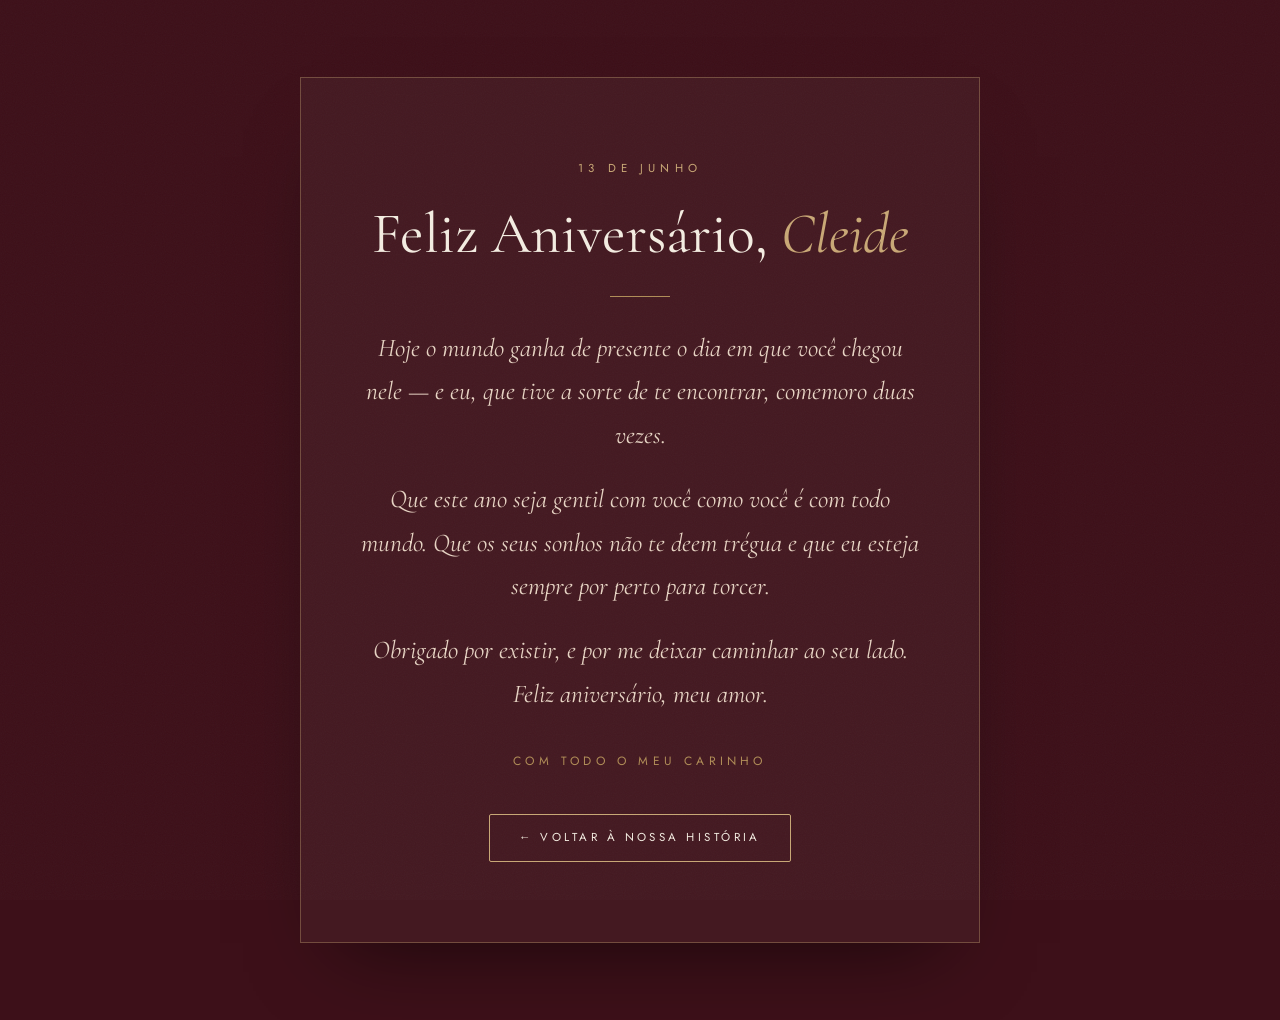
<file: mensagens/aniversario-cleide.html>
<!DOCTYPE html>
<html lang="pt-BR">
<head>
<meta charset="UTF-8">
<meta name="viewport" content="width=device-width, initial-scale=1.0">
<title>Feliz Aniversário, Cleide &middot; Nossa História</title>
<link rel="preconnect" href="https://fonts.googleapis.com">
<link rel="preconnect" href="https://fonts.gstatic.com" crossorigin>
<link href="https://fonts.googleapis.com/css2?family=Cormorant+Garamond:ital,wght@0,300;0,400;0,500;0,600;1,300;1,400;1,500&family=Jost:wght@300;400;500&display=swap" rel="stylesheet">
<link rel="stylesheet" href="../assets/mensagem.css">
</head>
<body>
  <main class="carta">
    <!-- EDITE AQUI: textos do aniversário da Cleide (13 de junho) -->
    <p class="carta__eyebrow">13 de junho</p>
    <h1 class="carta__titulo">Feliz Aniversário, <em>Cleide</em></h1>
    <div class="carta__linha"></div>
    <div class="carta__corpo">
      <p>Hoje o mundo ganha de presente o dia em que você chegou nele &mdash; e eu, que tive a sorte de te encontrar, comemoro duas vezes.</p>
      <p>Que este ano seja gentil com você como você é com todo mundo. Que os seus sonhos não te deem trégua e que eu esteja sempre por perto para torcer.</p>
      <p>Obrigado por existir, e por me deixar caminhar ao seu lado. Feliz aniversário, meu amor.</p>
    </div>
    <p class="carta__data">Com todo o meu carinho</p>
    <a class="carta__voltar" href="../index.html">&#8592; voltar à nossa história</a>
  </main>
</body>
</html>
</file>
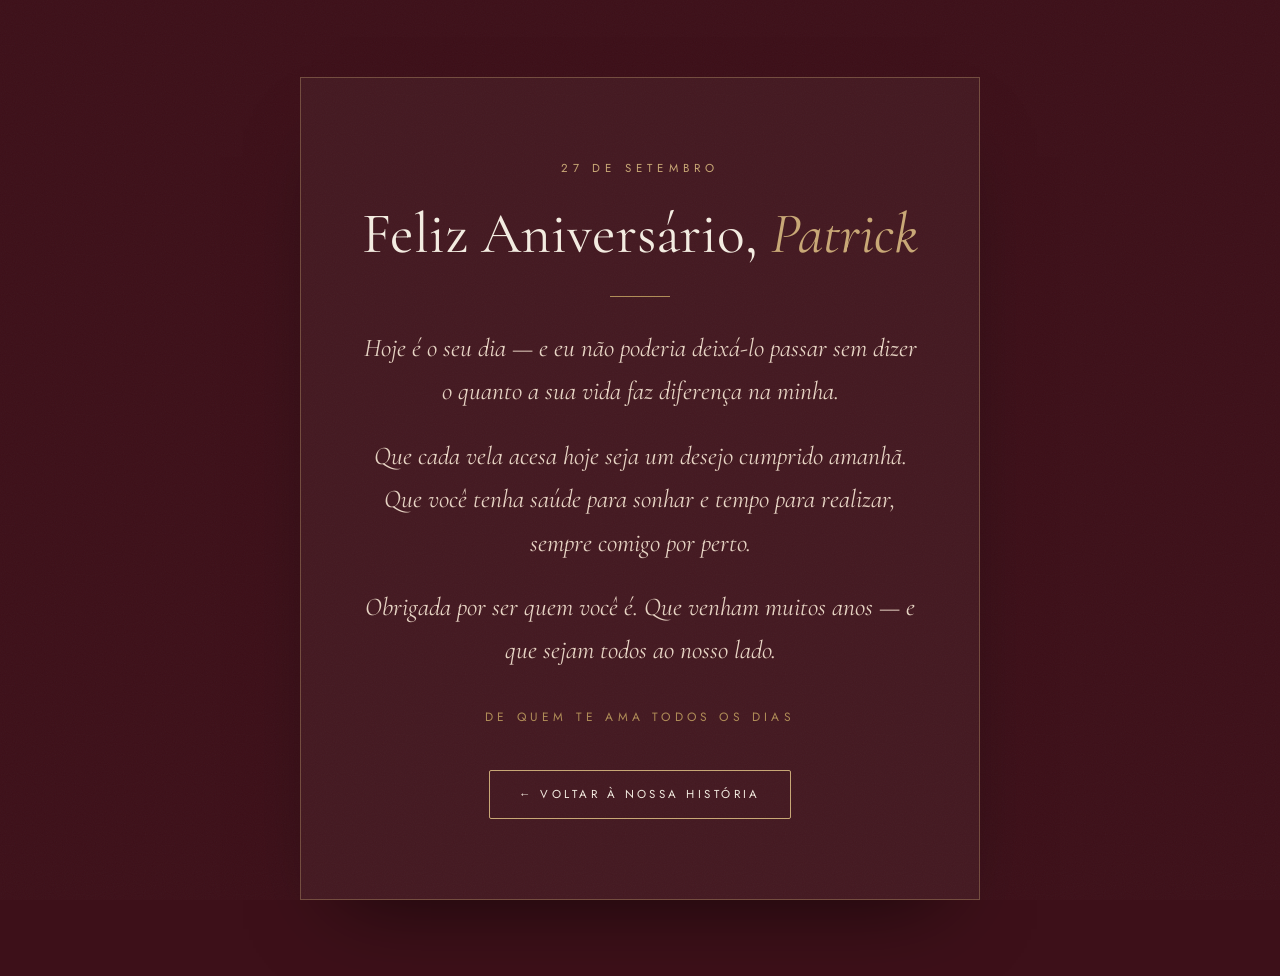
<file: mensagens/aniversario-patrick.html>
<!DOCTYPE html>
<html lang="pt-BR">
<head>
<meta charset="UTF-8">
<meta name="viewport" content="width=device-width, initial-scale=1.0">
<title>Feliz Aniversário, Patrick &middot; Nossa História</title>
<link rel="preconnect" href="https://fonts.googleapis.com">
<link rel="preconnect" href="https://fonts.gstatic.com" crossorigin>
<link href="https://fonts.googleapis.com/css2?family=Cormorant+Garamond:ital,wght@0,300;0,400;0,500;0,600;1,300;1,400;1,500&family=Jost:wght@300;400;500&display=swap" rel="stylesheet">
<link rel="stylesheet" href="../assets/mensagem.css">
</head>
<body>
  <main class="carta">
    <!-- EDITE AQUI: textos do aniversário do Patrick (27 de setembro) -->
    <p class="carta__eyebrow">27 de setembro</p>
    <h1 class="carta__titulo">Feliz Aniversário, <em>Patrick</em></h1>
    <div class="carta__linha"></div>
    <div class="carta__corpo">
      <p>Hoje é o seu dia &mdash; e eu não poderia deixá-lo passar sem dizer o quanto a sua vida faz diferença na minha.</p>
      <p>Que cada vela acesa hoje seja um desejo cumprido amanhã. Que você tenha saúde para sonhar e tempo para realizar, sempre comigo por perto.</p>
      <p>Obrigada por ser quem você é. Que venham muitos anos &mdash; e que sejam todos ao nosso lado.</p>
    </div>
    <p class="carta__data">De quem te ama todos os dias</p>
    <a class="carta__voltar" href="../index.html">&#8592; voltar à nossa história</a>
  </main>
</body>
</html>
</file>
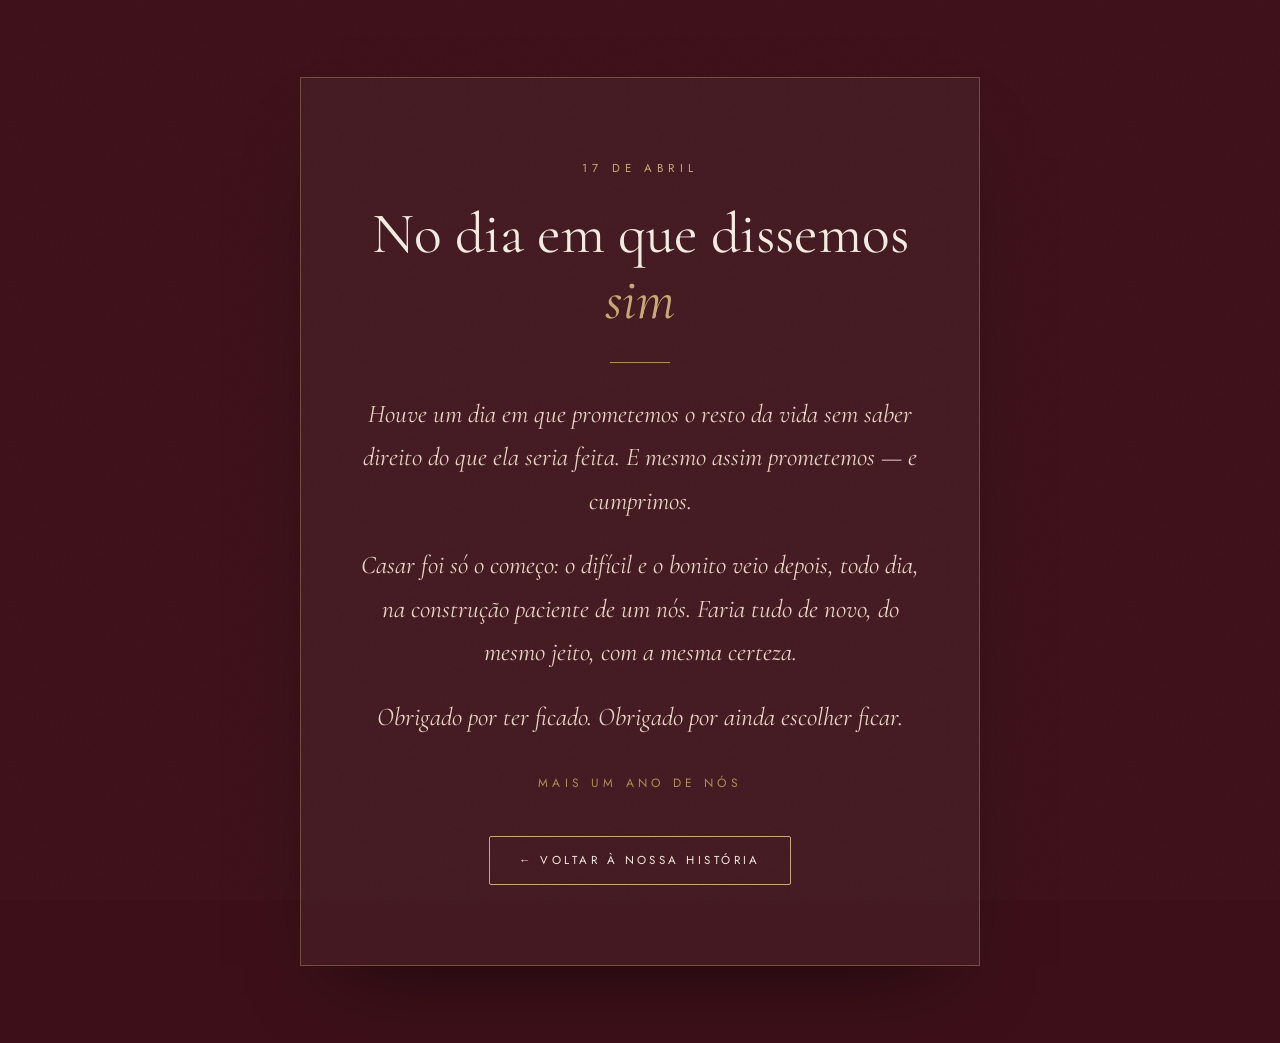
<file: mensagens/casamento.html>
<!DOCTYPE html>
<html lang="pt-BR">
<head>
<meta charset="UTF-8">
<meta name="viewport" content="width=device-width, initial-scale=1.0">
<title>Nosso Casamento &middot; Nossa História</title>
<link rel="preconnect" href="https://fonts.googleapis.com">
<link rel="preconnect" href="https://fonts.gstatic.com" crossorigin>
<link href="https://fonts.googleapis.com/css2?family=Cormorant+Garamond:ital,wght@0,300;0,400;0,500;0,600;1,300;1,400;1,500&family=Jost:wght@300;400;500&display=swap" rel="stylesheet">
<link rel="stylesheet" href="../assets/mensagem.css">
</head>
<body>
  <main class="carta">
    <!-- EDITE AQUI: textos do aniversário de casamento (17 de abril) -->
    <p class="carta__eyebrow">17 de abril</p>
    <h1 class="carta__titulo">No dia em que dissemos <em>sim</em></h1>
    <div class="carta__linha"></div>
    <div class="carta__corpo">
      <p>Houve um dia em que prometemos o resto da vida sem saber direito do que ela seria feita. E mesmo assim prometemos &mdash; e cumprimos.</p>
      <p>Casar foi só o começo: o difícil e o bonito veio depois, todo dia, na construção paciente de um nós. Faria tudo de novo, do mesmo jeito, com a mesma certeza.</p>
      <p>Obrigado por ter ficado. Obrigado por ainda escolher ficar.</p>
    </div>
    <p class="carta__data">Mais um ano de nós</p>
    <a class="carta__voltar" href="../index.html">&#8592; voltar à nossa história</a>
  </main>
</body>
</html>
</file>
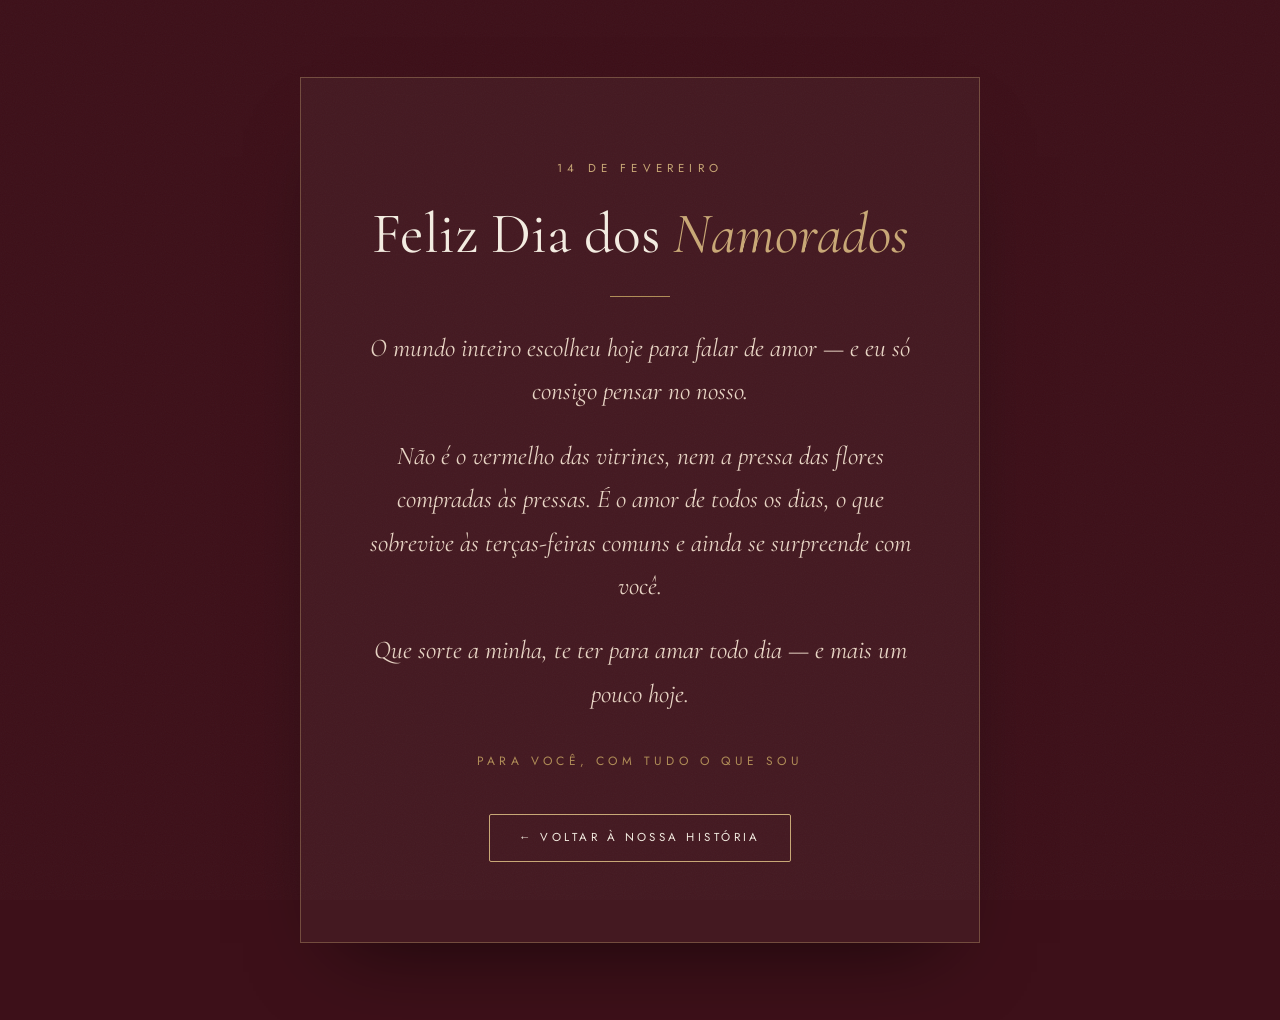
<file: mensagens/namorados-fev.html>
<!DOCTYPE html>
<html lang="pt-BR">
<head>
<meta charset="UTF-8">
<meta name="viewport" content="width=device-width, initial-scale=1.0">
<title>Feliz Dia dos Namorados &middot; Nossa História</title>
<link rel="preconnect" href="https://fonts.googleapis.com">
<link rel="preconnect" href="https://fonts.gstatic.com" crossorigin>
<link href="https://fonts.googleapis.com/css2?family=Cormorant+Garamond:ital,wght@0,300;0,400;0,500;0,600;1,300;1,400;1,500&family=Jost:wght@300;400;500&display=swap" rel="stylesheet">
<link rel="stylesheet" href="../assets/mensagem.css">
</head>
<body>
  <main class="carta">
    <!-- EDITE AQUI: textos do Dia dos Namorados (14 de fevereiro) -->
    <p class="carta__eyebrow">14 de fevereiro</p>
    <h1 class="carta__titulo">Feliz Dia dos <em>Namorados</em></h1>
    <div class="carta__linha"></div>
    <div class="carta__corpo">
      <p>O mundo inteiro escolheu hoje para falar de amor &mdash; e eu só consigo pensar no nosso.</p>
      <p>Não é o vermelho das vitrines, nem a pressa das flores compradas às pressas. É o amor de todos os dias, o que sobrevive às terças-feiras comuns e ainda se surpreende com você.</p>
      <p>Que sorte a minha, te ter para amar todo dia &mdash; e mais um pouco hoje.</p>
    </div>
    <p class="carta__data">Para você, com tudo o que sou</p>
    <a class="carta__voltar" href="../index.html">&#8592; voltar à nossa história</a>
  </main>
</body>
</html>
</file>
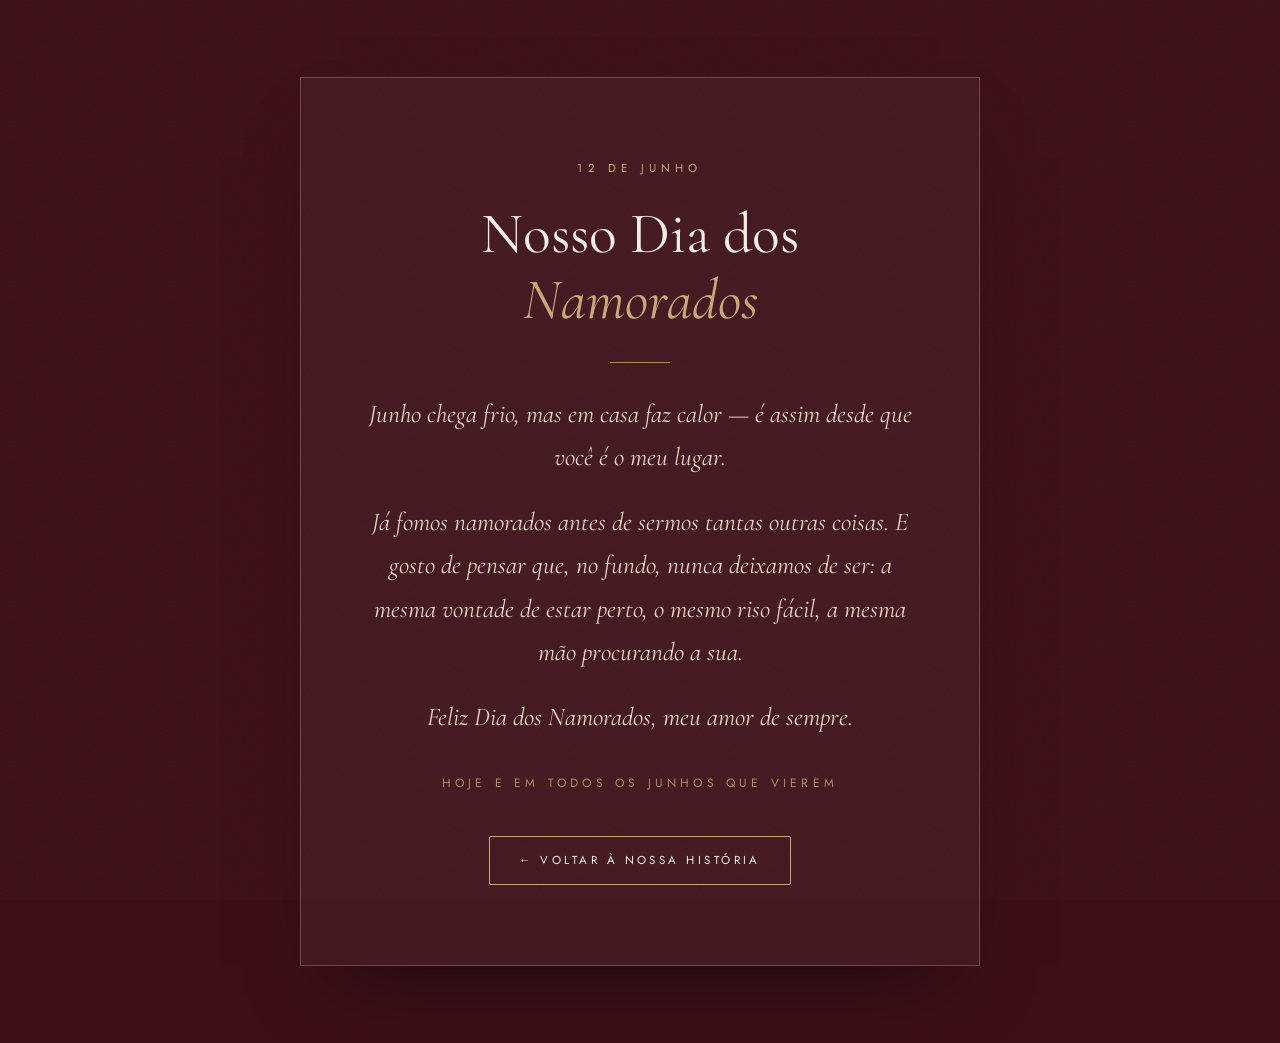
<file: mensagens/namorados-jun.html>
<!DOCTYPE html>
<html lang="pt-BR">
<head>
<meta charset="UTF-8">
<meta name="viewport" content="width=device-width, initial-scale=1.0">
<title>Feliz Dia dos Namorados &middot; Nossa História</title>
<link rel="preconnect" href="https://fonts.googleapis.com">
<link rel="preconnect" href="https://fonts.gstatic.com" crossorigin>
<link href="https://fonts.googleapis.com/css2?family=Cormorant+Garamond:ital,wght@0,300;0,400;0,500;0,600;1,300;1,400;1,500&family=Jost:wght@300;400;500&display=swap" rel="stylesheet">
<link rel="stylesheet" href="../assets/mensagem.css">
</head>
<body>
  <main class="carta">
    <!-- EDITE AQUI: textos do Dia dos Namorados (12 de junho) -->
    <p class="carta__eyebrow">12 de junho</p>
    <h1 class="carta__titulo">Nosso Dia dos <em>Namorados</em></h1>
    <div class="carta__linha"></div>
    <div class="carta__corpo">
      <p>Junho chega frio, mas em casa faz calor &mdash; é assim desde que você é o meu lugar.</p>
      <p>Já fomos namorados antes de sermos tantas outras coisas. E gosto de pensar que, no fundo, nunca deixamos de ser: a mesma vontade de estar perto, o mesmo riso fácil, a mesma mão procurando a sua.</p>
      <p>Feliz Dia dos Namorados, meu amor de sempre.</p>
    </div>
    <p class="carta__data">Hoje e em todos os junhos que vierem</p>
    <a class="carta__voltar" href="../index.html">&#8592; voltar à nossa história</a>
  </main>
</body>
</html>
</file>
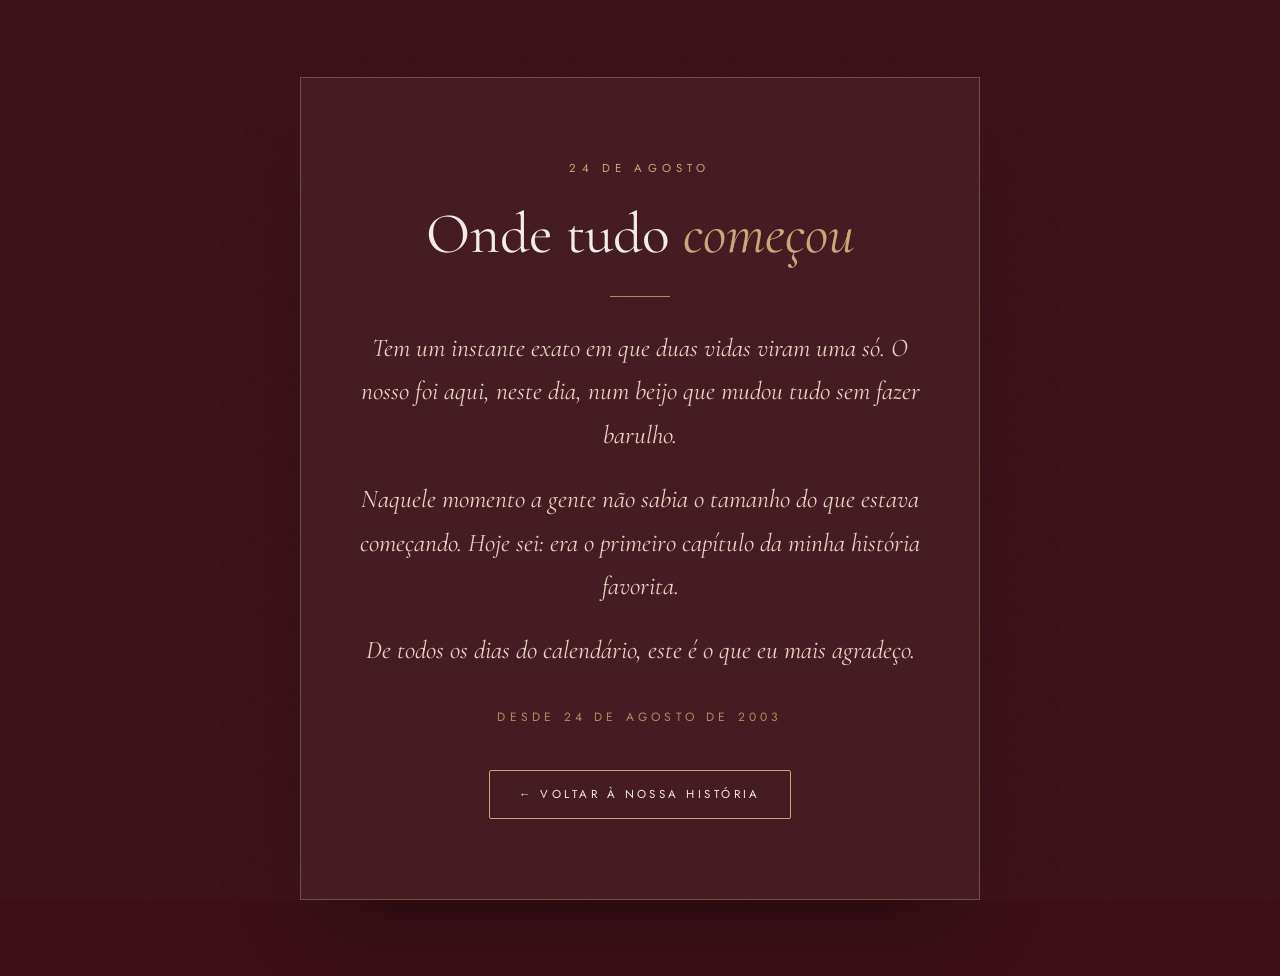
<file: mensagens/primeiro-beijo.html>
<!DOCTYPE html>
<html lang="pt-BR">
<head>
<meta charset="UTF-8">
<meta name="viewport" content="width=device-width, initial-scale=1.0">
<title>O Primeiro Beijo &middot; Nossa História</title>
<link rel="preconnect" href="https://fonts.googleapis.com">
<link rel="preconnect" href="https://fonts.gstatic.com" crossorigin>
<link href="https://fonts.googleapis.com/css2?family=Cormorant+Garamond:ital,wght@0,300;0,400;0,500;0,600;1,300;1,400;1,500&family=Jost:wght@300;400;500&display=swap" rel="stylesheet">
<link rel="stylesheet" href="../assets/mensagem.css">
</head>
<body>
  <main class="carta">
    <!-- EDITE AQUI: textos do primeiro beijo (24 de agosto) -->
    <p class="carta__eyebrow">24 de agosto</p>
    <h1 class="carta__titulo">Onde tudo <em>começou</em></h1>
    <div class="carta__linha"></div>
    <div class="carta__corpo">
      <p>Tem um instante exato em que duas vidas viram uma só. O nosso foi aqui, neste dia, num beijo que mudou tudo sem fazer barulho.</p>
      <p>Naquele momento a gente não sabia o tamanho do que estava começando. Hoje sei: era o primeiro capítulo da minha história favorita.</p>
      <p>De todos os dias do calendário, este é o que eu mais agradeço.</p>
    </div>
    <p class="carta__data">Desde 24 de agosto de 2003</p>
    <a class="carta__voltar" href="../index.html">&#8592; voltar à nossa história</a>
  </main>
</body>
</html>
</file>
<file: assets/mensagem.css>
/* ============================================================
     Estilo compartilhado das páginas de mensagem (mensagens/*.html)
     Mesma paleta e fontes do site — estética editorial vinho/dourado.
     ============================================================ */
  :root{
    --cream:#F4EDE2;
    --ivory:#FBF7F0;
    --wine:#5A1A29;
    --wine-deep:#3D1019;
    --gold:#B08D57;
    --gold-soft:#C9A876;
    --ink:#2A211C;
    --blush:#E7D4C4;
  }

  *{margin:0;padding:0;box-sizing:border-box;}
  html{scroll-behavior:smooth;}

  body{
    font-family:'Jost',sans-serif;
    background:var(--wine-deep);
    color:var(--cream);
    line-height:1.8;
    min-height:100vh;
    display:flex;align-items:center;justify-content:center;
    padding:clamp(2rem,6vw,5rem) 1.5rem;
    overflow-x:hidden;
  }

  /* grão sutil sobre tudo (igual ao index) */
  body::before{
    content:"";
    position:fixed;inset:0;
    pointer-events:none;z-index:9999;
    opacity:.035;
    background-image:url("data:image/svg+xml,%3Csvg xmlns='http://www.w3.org/2000/svg' width='160' height='160'%3E%3Cfilter id='n'%3E%3CfeTurbulence type='fractalNoise' baseFrequency='.9' numOctaves='3'/%3E%3C/filter%3E%3Crect width='100%25' height='100%25' filter='url(%23n)'/%3E%3C/svg%3E");
  }

  .carta{
    position:relative;z-index:1;
    max-width:680px;width:100%;
    text-align:center;
    background:rgba(244,237,226,.04);
    border:1px solid rgba(201,168,118,.35);
    padding:clamp(2.5rem,7vw,5rem) clamp(1.6rem,5vw,3.6rem);
    box-shadow:0 40px 80px -40px rgba(0,0,0,.6);
    animation:cartaSobe 1.2s ease both;
  }
  @keyframes cartaSobe{from{opacity:0;transform:translateY(28px);}to{opacity:1;transform:none;}}

  .carta__eyebrow{
    font-size:.72rem;letter-spacing:.45em;text-transform:uppercase;
    color:var(--gold-soft);margin-bottom:1.4rem;
  }
  .carta__titulo{
    font-family:'Cormorant Garamond',serif;font-weight:400;
    font-size:clamp(2.2rem,6vw,3.6rem);line-height:1.15;color:var(--cream);
  }
  .carta__titulo em{font-style:italic;color:var(--gold-soft);}
  .carta__linha{width:60px;height:1px;background:var(--gold);margin:1.8rem auto;}
  .carta__corpo{
    font-family:'Cormorant Garamond',serif;
    font-size:clamp(1.2rem,2.6vw,1.6rem);font-style:italic;
    line-height:1.7;color:var(--blush);
  }
  .carta__corpo p{margin-bottom:1.3rem;}
  .carta__corpo p:last-child{margin-bottom:0;}
  .carta__data{
    margin-top:2.2rem;
    font-size:.75rem;letter-spacing:.35em;text-transform:uppercase;color:var(--gold);
  }
  .carta__voltar{
    display:inline-block;margin-top:2.6rem;
    font-size:.72rem;letter-spacing:.3em;text-transform:uppercase;
    color:var(--cream);text-decoration:none;
    border:1px solid var(--gold-soft);border-radius:2px;
    padding:.8rem 1.8rem;transition:background .3s,color .3s;
  }
  .carta__voltar:hover{background:var(--gold-soft);color:var(--wine-deep);}
</file>
